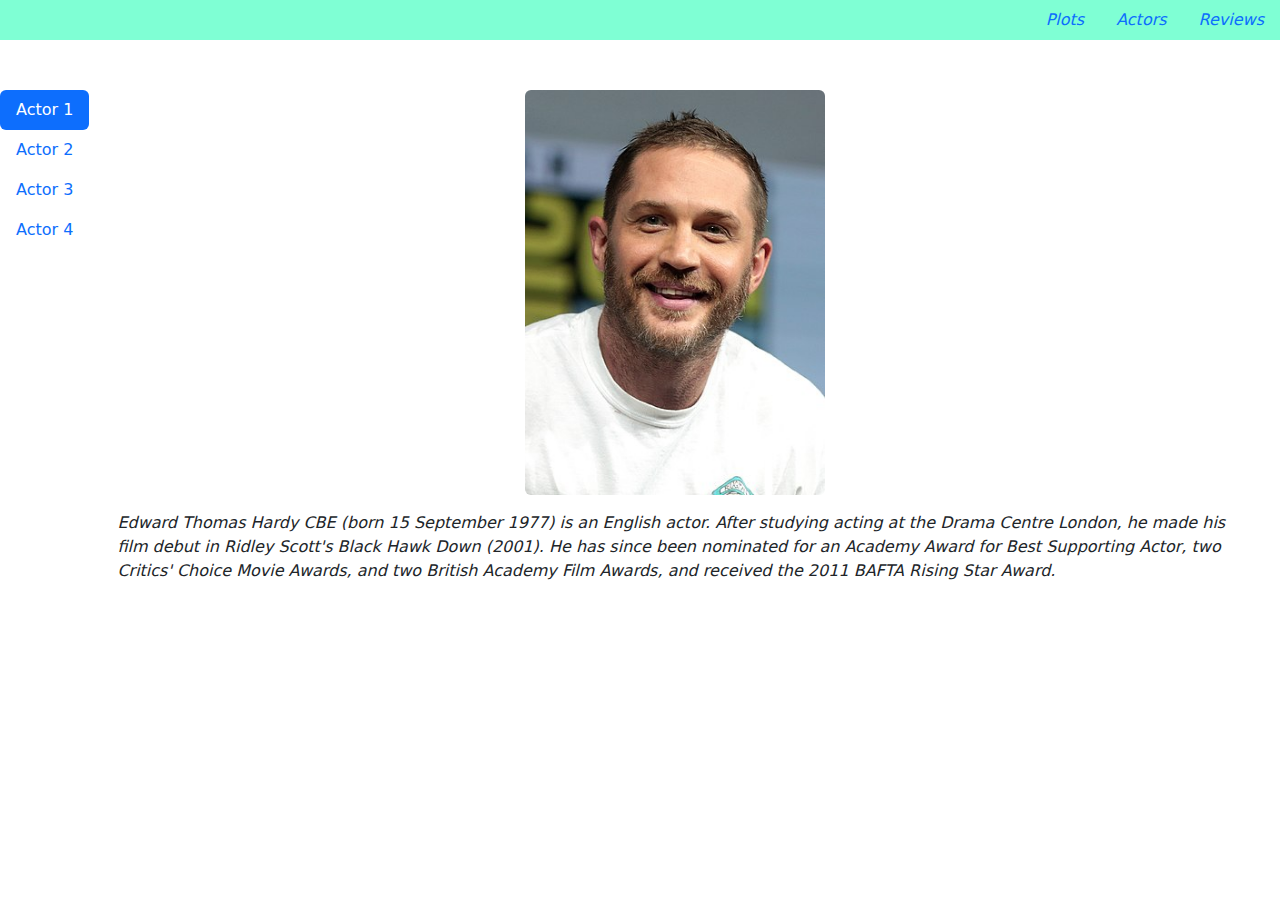
<file: advanced/index1.html>
<!DOCTYPE html>
<html lang="en">

<head>
  <meta charset="UTF-8">
  <meta http-equiv="X-UA-Compatible" content="IE=edge">
  <meta name="viewport" content="width=device-width, initial-scale=1.0">
  <title>advanced </title>
  <link rel="stylesheet" href="/advanced/style.css">
  <link rel="stylesheet" href="	https://cdn.jsdelivr.net/npm/bootstrap@5.2.1/dist/css/bootstrap.min.css">
</head>

<body class="font">
  
  <div class="bg">
    <ul class="nav justify-content-end">
      <li class="nav-item">
        <a class="nav-link active" aria-current="page" href="#">Plots</a>
      </li>
      <li class="nav-item">
        <a class="nav-link" href="#">Actors</a>
      </li>
      <li class="nav-item">
        <a class="nav-link" href="#">Reviews</a>
      </li>





    </ul>
  </div>

  <div class="d-flex align-items-start">
    <div class="nav flex-column nav-pills me-3" id="v-pills-tab" role="tablist" aria-orientation="vertical">
      <button class="nav-link active" id="v-pills-home-tab" data-bs-toggle="pill" data-bs-target="#v-pills-home"
        type="button" role="tab" aria-controls="v-pills-home" aria-selected="true">Actor 1</button>
      <button class="nav-link" id="v-pills-profile-tab" data-bs-toggle="pill" data-bs-target="#v-pills-profile"
        type="button" role="tab" aria-controls="v-pills-profile" aria-selected="false">Actor 2</button>

      <button class="nav-link" id="v-pills-messages-tab" data-bs-toggle="pill" data-bs-target="#v-pills-messages"
        type="button" role="tab" aria-controls="v-pills-messages" aria-selected="false">Actor 3</button>
      <button class="nav-link" id="v-pills-settings-tab" data-bs-toggle="pill" data-bs-target="#v-pills-settings"
        type="button" role="tab" aria-controls="v-pills-settings" aria-selected="false">Actor 4</button>
    </div>
    <div class="tab-content" id="v-pills-tabContent">
      <div class="tab-pane fade show active" id="v-pills-home" role="tabpanel" aria-labelledby="v-pills-home-tab"
        tabindex="0">
        <div class="container">
          <img src="/advanced/pictures/Tom Hardy.jpg" class="rounded mx-auto d-block mb-3"
          width="300px" alt="Tom Hardy">
          <p>Edward Thomas Hardy CBE (born 15 September 1977) is an English actor. After studying acting at the Drama
            Centre London, he made his film debut in Ridley Scott's Black Hawk Down (2001). He has since been nominated
            for an Academy Award for Best Supporting Actor, two Critics' Choice Movie Awards, and two British Academy
            Film Awards, and received the 2011 BAFTA Rising Star Award.</p>
        </div>

      </div>
      <div class="tab-pane fade" id="v-pills-profile" role="tabpanel" aria-labelledby="v-pills-profile-tab"
        tabindex="0">
        <div class="container">
          <img src="/advanced/pictures/Heath_Ledger.jpg" class="rounded mx-auto d-block mb-3"
          width="300px" alt="Heath Ledger">
          <p>Heath Andrew Ledger[a] (4 April 1979 – 22 January 2008) was an Australian actor and music video director. After playing roles in several Australian television and film productions du ring the 1990s, Ledger moved to the United States in 1998 to develop his film career further. His work consisted of twenty films, including 10 Things I Hate About You (1999), The Patriot (2000), A Knight's Tale (2001), Monster's Ball (2001), Lords of Dogtown (2005), Brokeback Mountain (2005), Candy (2006), I'm Not There (2007), The Dark Knight (2008), and The Imaginarium of Doctor Parnassus (2009), the latter two being posthumous releases.[1] He also produced and directed music videos and aspired to be a film director.[2]</p>


        </div>
      
      </div>
      
      <div class="tab-pane fade" id="v-pills-messages" role="tabpanel" aria-labelledby="v-pills-messages-tab"
        tabindex="0">
        <div class="container">
        <img src="/advanced/pictures/Wesley Snipes.jpg" class="rounded mx-auto d-block mb-3"
        width="300px" alt="Wesley Snipes">
        <p>Wesley Trent Snipes (born July 31, 1962) is an American actor and film producer. His prominent film roles include Major League (1989), New Jack City (1991), White Men Can't Jump (1992), Passenger 57 (1992), Rising Sun (1993), Demolition Man (1993), To Wong Foo, Thanks for Everything! Julie Newmar (1995), U.S. Marshals (1998), The Expendables 3 (2014), Coming 2 America (2021), and the Blade film trilogy (1998–2004), portraying Blade. In television, he is known for his role on The Player (2015). Snipes was nominated for the Independent Spirit Award for Best Supporting Male for his work in The Waterdance (1992) and won the Volpi Cup for Best Actor for his performance in the film One Night Stand (1997).</p>
      
      </div>
      </div>
      <div class="tab-pane fade" id="v-pills-settings" role="tabpanel" aria-labelledby="v-pills-settings-tab"
        tabindex="0">
        <div class="container">
<img src="/advanced/pictures/Al_Pacino.jpg" class="rounded mx-auto d-block mb-3"
width="300px" alt="Al Pacino">
<p>Alfredo James Pacino  born April 25, 1940 is an American actor. Considered one of the most influential actors of the 20th century, he has received numerous accolades: including an Academy Award, two Tony Awards, and two Primetime Emmy Awards, making him one of the few performers to have achieved the Triple Crown of Acting. He has also been honored with the AFI Life Achievement Award, the Cecil B. DeMille Award, and the National Medal of Arts.</p>

        </div>
      
      </div>
    </div>
  </div>









  <script src="	https://cdn.jsdelivr.net/npm/bootstrap@5.2.1/dist/js/bootstrap.bundle.min.js"></script>
</body>

</html>
</file>
<file: advanced/style.css>
.bg {
  margin-bottom: 50px;
  background-color: aquamarine;
}

.font {
  font-style: italic;
}/*# sourceMappingURL=style.css.map */
</file>
